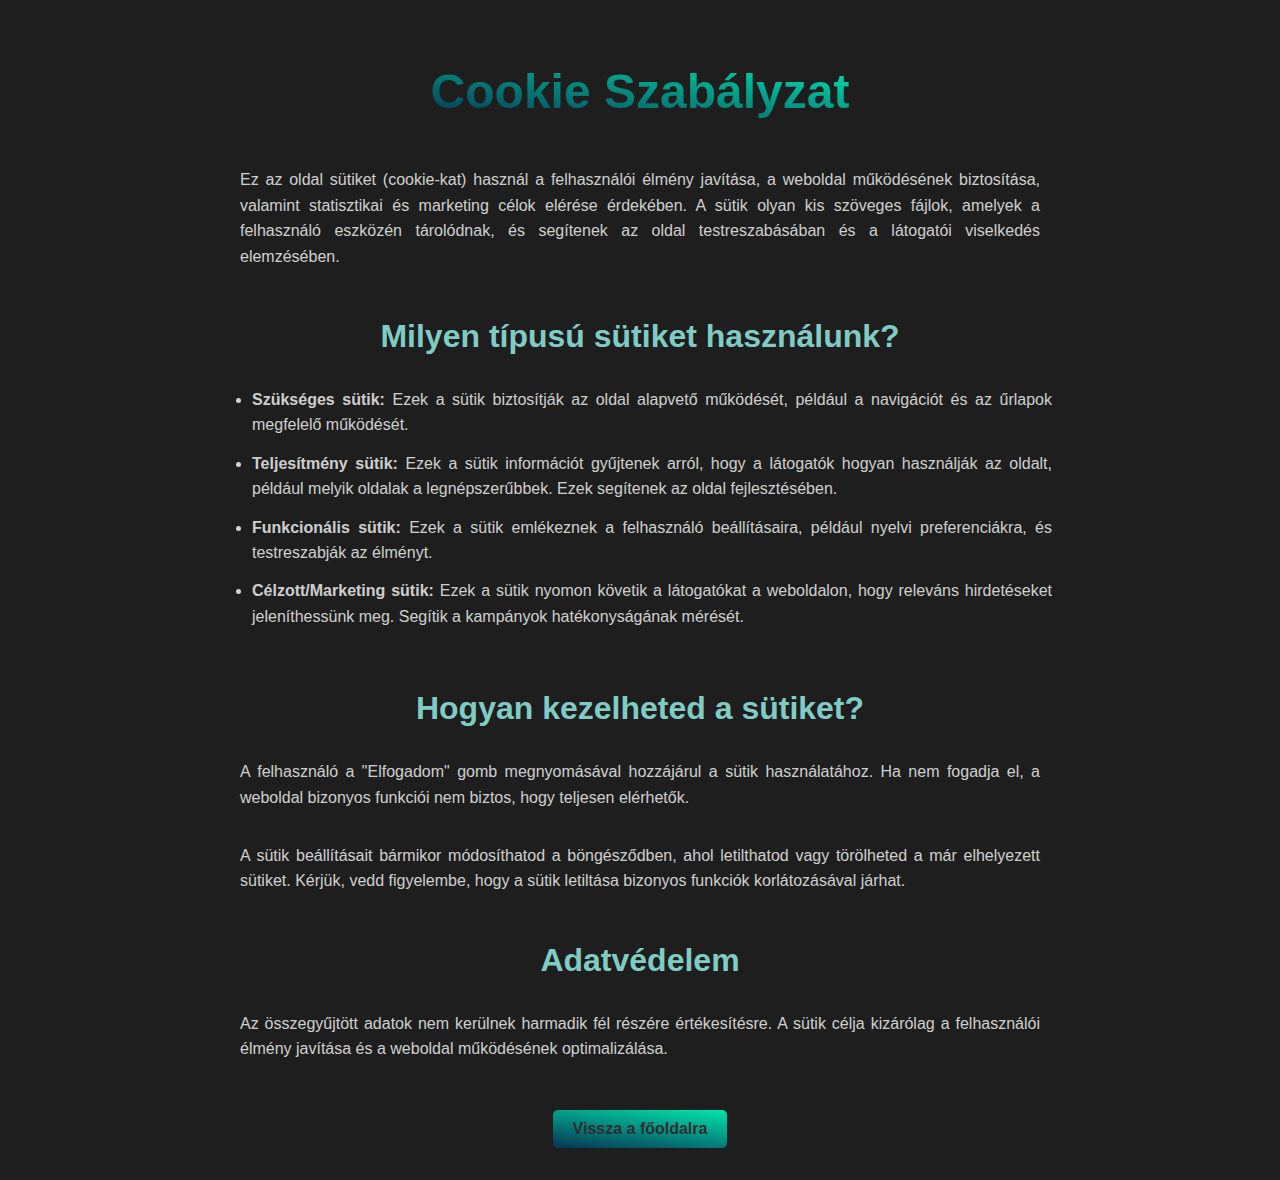
<file: cookie.html>
<!DOCTYPE html>
<html lang="hu">
<head>
  <meta charset="UTF-8">
  <meta name="viewport" content="width=device-width, initial-scale=1.0">
  <title>Cookie Szabályzat</title>


  <link rel="shortcut icon" href="pic/P.png" type="image/x-icon">
  <link rel="stylesheet" href="stylecookie.css">

</head>
<body>
  <h1>Cookie Szabályzat</h1>

  <p>Ez az oldal sütiket (cookie-kat) használ a felhasználói élmény javítása, a weboldal működésének biztosítása, valamint statisztikai és marketing célok elérése érdekében. A sütik olyan kis szöveges fájlok, amelyek a felhasználó eszközén tárolódnak, és segítenek az oldal testreszabásában és a látogatói viselkedés elemzésében.</p>

  <h2>Milyen típusú sütiket használunk?</h2>
  <ul>
    <li><strong>Szükséges sütik:</strong> Ezek a sütik biztosítják az oldal alapvető működését, például a navigációt és az űrlapok megfelelő működését.</li>
    <li><strong>Teljesítmény sütik:</strong> Ezek a sütik információt gyűjtenek arról, hogy a látogatók hogyan használják az oldalt, például melyik oldalak a legnépszerűbbek. Ezek segítenek az oldal fejlesztésében.</li>
    <li><strong>Funkcionális sütik:</strong> Ezek a sütik emlékeznek a felhasználó beállításaira, például nyelvi preferenciákra, és testreszabják az élményt.</li>
    <li><strong>Célzott/Marketing sütik:</strong> Ezek a sütik nyomon követik a látogatókat a weboldalon, hogy releváns hirdetéseket jeleníthessünk meg. Segítik a kampányok hatékonyságának mérését.</li>
  </ul>

  <h2>Hogyan kezelheted a sütiket?</h2>
  <p>A felhasználó a "Elfogadom" gomb megnyomásával hozzájárul a sütik használatához. Ha nem fogadja el, a weboldal bizonyos funkciói nem biztos, hogy teljesen elérhetők.</p>
  <p>A sütik beállításait bármikor módosíthatod a böngésződben, ahol letilthatod vagy törölheted a már elhelyezett sütiket. Kérjük, vedd figyelembe, hogy a sütik letiltása bizonyos funkciók korlátozásával járhat.</p>

  <h2>Adatvédelem</h2>
  <p>Az összegyűjtött adatok nem kerülnek harmadik fél részére értékesítésre. A sütik célja kizárólag a felhasználói élmény javítása és a weboldal működésének optimalizálása.</p>

  <a class="back-btn" href="index.html">Vissza a főoldalra</a>
</body>
</html>
</file>
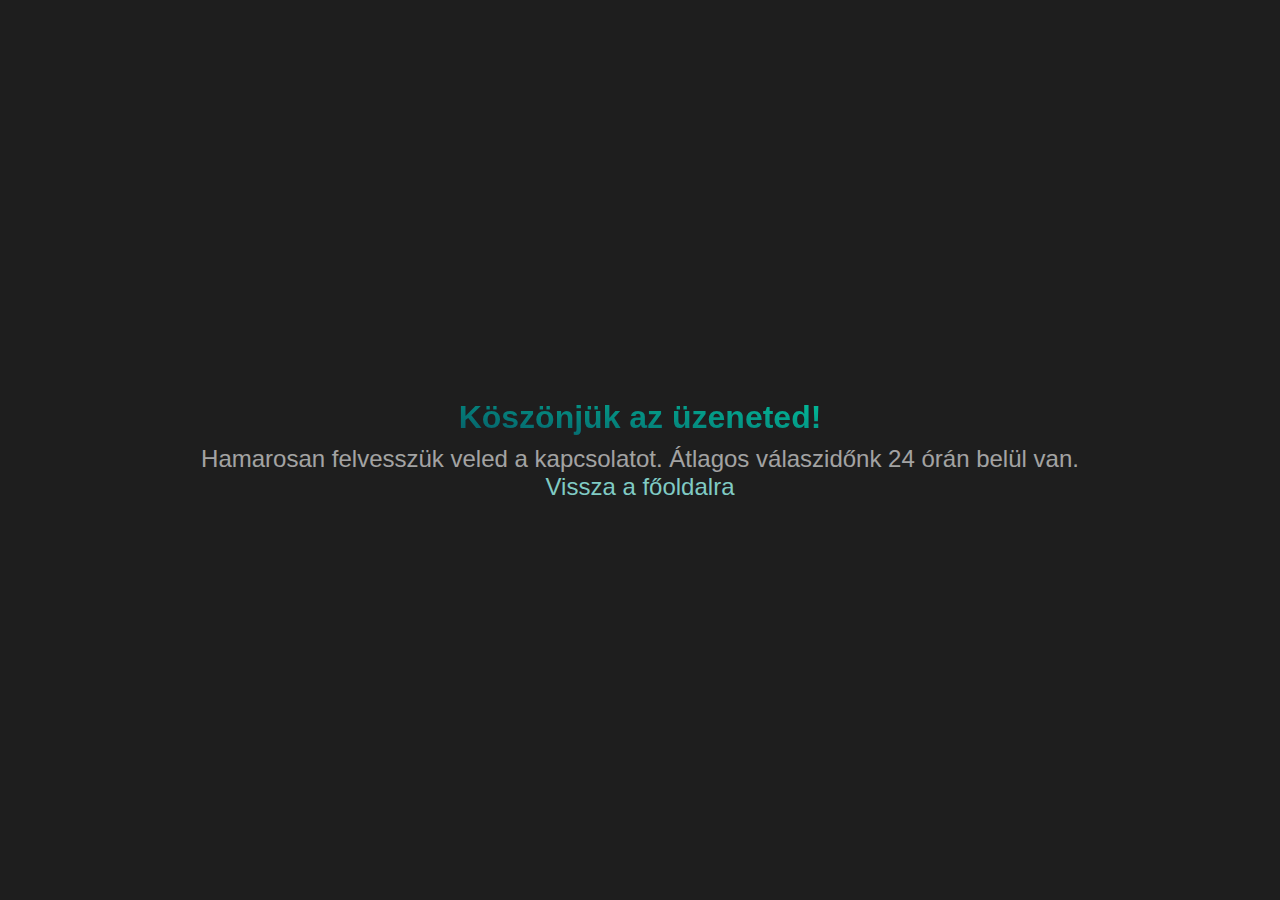
<file: koszonjuk.html>
<!DOCTYPE html>
<html lang="hu">
<head>
  <meta charset="UTF-8">
  <meta name="viewport" content="width=device-width, initial-scale=1.0">
  <!-- Új biztonsági meta tag-ek -->
  <meta http-equiv="X-UA-Compatible" content="IE=edge">
  <meta http-equiv="Content-Security-Policy" content="default-src 'self'">
  <title>Köszönjük az üzenetet | PBWeb</title>
  <!-- Preload a CSS-t -->
  <link rel="preload" href="style.css" as="style">
  <link rel="stylesheet" href="style.css">
  <!-- Canonical URL -->
  <link rel="canonical" href="https://pbweb.hu/koszonjuk.html">
  <link rel="shortcut icon" href="/pic/p.png" type="image/png" />
</head>
<body>
  <main class="thank" role="main">
    <article>
      <h1>Köszönjük az üzeneted!</h1>
      <p>Hamarosan felvesszük veled a kapcsolatot. Átlagos válaszidőnk 24 órán belül van.</p>
      
      <!-- Biztonságosabb visszalépés -->
      <a href="index.html" 
         aria-label="Vissza a főoldalra" 
         class="button"
         rel="noopener noreferrer">
        Vissza a főoldalra
      </a>
      
    </article>
  </main>
  
  <!-- Simple tracking - csak ha van GA -->
  <script>
    if (typeof ga !== 'undefined') {
      ga('send', 'event', 'Contact', 'Submission', 'Thank You Page');
    }
  </script>
</body>
</html>
</file>
<file: stylecookie.css>
body {
      font-family: 'Inter', sans-serif;
      background-color: #1e1e1e;
      color: rgba(255,255,255,0.8);
      margin: 0;
      padding: 2rem;
      display: flex;
      flex-direction: column;
      align-items: center;
      min-height: 100vh;
    }

    h1 {
      background: linear-gradient(8deg, rgba(8,52,83,1) 0%, rgba(0,230,173,1) 100%);
      -webkit-background-clip: text;
      -webkit-text-fill-color: transparent;
      font-size: 3rem;
      margin-bottom: 2rem;
      text-align: center;
    }

    h2 {
      color: #80cbc4;
      margin-top: 2rem;
      margin-bottom: 1rem;
      font-size: 2rem;
    }

    p, ul {
      max-width: 800px;
      line-height: 1.6;
      margin-bottom: 1rem;
      text-align: justify;
    }

    ul {
      padding-left: 1.5rem;
    }

    li {
      margin-bottom: 0.8rem;
    }

    a.back-btn {
      margin-top: 2rem;
      padding: 10px 20px;
      background: linear-gradient(8deg, rgba(8,52,83,1) 0%, rgba(0,230,173,1) 100%);
      color: #2e2e2e;
      text-decoration: none;
      font-weight: bold;
      border-radius: 5px;
      transition: transform 0.3s ease;
    }

    a.back-btn:hover {
      transform: scale(1.05);
    }
</file>
<file: style.css>
/* alapok */
* {
  box-sizing: border-box;
  padding: 0;
  margin: 0;
}

html, body {
  max-width: 100%;
  overflow-x: hidden; 
  font-family: 'Inter', sans-serif;
  scroll-behavior: smooth;
  background-color: #1e1e1e;
}

body {
  overflow-x: hidden;
  background-color: #1e1e1e;
}

header {
  width: 100%;
  display: flex;
  justify-content: center;
}

main {
  width: 100%;
}

/* nav */

.navlinks {
  width: 80%;
  display: flex;
  flex-wrap: nowrap;
  justify-content: space-around;
  background-color: rgba(58, 58, 58, 0.8);
  position: fixed;
  z-index: 10;
  overflow-x: hidden; 
  border-radius: 20px / 20px;
  margin-top: 1%;
  overflow: hidden;
}

.navlinks ul {
  padding: 1%;
  display: flex;
  gap: 6rem;
  flex-wrap: nowrap;
  overflow-x: hidden;
  overflow: hidden;
}

.navlinks ul li {
  list-style: none;
  font-weight: bold;
}



.navlinks a {
  text-decoration: none;
  color: rgba(255, 255, 255, 0.6);
  white-space: nowrap; 
}

.navlinks a:hover {
  background: linear-gradient(8deg, rgba(8,52,83,1) 0%, rgba(0,230,173,1)), rgba(41, 17, 45, 1) 100%;
  -webkit-background-clip: text;
  -webkit-text-fill-color: transparent;
}

.navlinks li a {
  transition: transform 0.4s ease;
}

.navlinks li:hover a {
  transform: scale(1.2);
}
.navlinks a {
  display: inline-block; /* KÖTELEZŐ */
}

.ham {
  color: #80cbc4;
  justify-content: center;
  align-items: center;
  text-align: center;
  padding: 1%;
  display: none;
  margin-right: 5%;
  cursor: pointer;
}

.ham i {
  font-size: 24px;
}

.ham i:hover {
  transform: scale(1.2);
  transition: transform 0.4s ease;
  background: linear-gradient(8deg, rgba(8,52,83,1) 0%, rgba(0,230,173,1)), rgba(41, 17, 45, 1) 100%;
  -webkit-background-clip: text;
  -webkit-text-fill-color: transparent;
}



/* LI elemek sorban érkeznek */
@keyframes navItemEnter {
  0% {
    opacity: 0;
    transform: translateY(20px) scale(0.9);
  }
  100% {
    opacity: 1;
    transform: translateY(0) scale(1);
  }
}


/* Alkalmazás */

nav ul li {
  opacity: 0; /* induláskor rejtett */
  animation: navItemEnter 0.6s ease forwards;
}

/* Soronkénti késleltetés */
nav ul li:nth-child(1) { animation-delay: 0.2s; }
nav ul li:nth-child(2) { animation-delay: 0.35s; }
nav ul li:nth-child(3) { animation-delay: 0.5s; }
nav ul li:nth-child(4) { animation-delay: 0.65s; }
nav ul li:nth-child(5) { animation-delay: 0.8s; }


@media screen and (max-width: 930px) {
  .navlinks ul {
    display: none;
    gap: 0;
  }

  .navlinks ul li{

    margin-bottom: 20%;
  }

  .navlinks {
    justify-content: space-between;
  }

  .ham {
    display: flex;
  }



  .hamactive {
    margin: 0;
    width: auto;
  }

  .hambiactive {
    display: none !important;
  }

/* Hamburger menü teljes képernyőre mobilon */
@media screen and (max-width: 930px) {
  .navlinks.active {
    width: 100%;        /* teljes szélesség */
    height: 150vh;      /* teljes magasság */
    left: 0;
    top: -25%;
    display: flex;
    flex-direction: column;
    justify-content: center;
    align-items: center;
    text-align: center;
    background-color: rgba(39, 39, 39, 0.95); /* háttér teljes képernyőn */
    z-index: 999;
    overflow-y: hidden;
  }

  .navlinks.active ul {
    display: flex !important;
    flex-direction: column;
    gap: 2rem;         /* menüpontok közti távolság */
    font-size: 2rem;    /* nagyobb menüpontok mobilon */
  }

  .navlinks.active ul li {
    margin: 0;
  }
}

}




/* home */


.image-container {
  position: relative;          /* hogy mindig alul maradjon */
  bottom: 0;                /* alulra helyezi */
  left: 50%;                /* vízszintesen középre */
  transform: translateX(-50%); /* pontos középre igazítás */
  z-index: 9;
  overflow: hidden;
  display: flex;
  justify-content: center;
  align-items: flex-end;    /* alul igazítja a képeket */
  width: 100%;
  height: 100vh;            /* teljes képernyő magasság */
}

.image-container img {
  width: 80%;
  position: absolute;
  bottom: 0;
  left: 50%;
  transform: translateX(-50%);
}

/* GIF */
.gif {
  animation: fadeOut 4s ease-in-out forwards;
  z-index: 2;
}

/* Statikus kép */
.anim {
  opacity: 0;
  animation: fadeIn 3s ease-in-out forwards;
  animation-delay: 2.0s;
  z-index: 1;
}

.parallax {

  position: relative; /* fontos! */
  left: 50%;         /* középre igazítás */
  transform: translateX(-50%); /* középre tolja a képet */
  transition: transform 0.1s ease-out;
}

/* Animációk */
@keyframes fadeOut {
  0% { opacity: 1; }
  95% { opacity: 1; }
  100% { opacity: 0; }
}

@keyframes fadeIn {
  0% { opacity: 0; }
  100% { opacity: 1; }
}


.parallax-title{

  transition: transform 0.1s ease-out;
}



.home {
  position: relative;
  width: 100%;
  height: 100vh;
  background-color: #1e1e1e;
  overflow: hidden;
  text-align: center;
  padding-top: 15vh;
  display: flex;
  flex-direction: column;
  justify-content:flex-end;
  align-items: center;
}

.network-canvas {
  position: absolute;
  top: 0;
  left: 0;
  width: 100%;
  height: 100%;
  pointer-events: none;
  z-index: 0;
}

.title, .h3title {
  position: absolute;
  z-index: 1;
  left: 50%;          /* középre igazítás */
  transform: translateX(-50%) translateY(50px); /* induljon kicsit lejjebb */
  top: 12%;
  opacity: 0;          /* kezdetben láthatatlan */
  animation: upfade 2s ease-out forwards; /* animáció neve, idő, stílus */
  animation-delay: 2s;
}

@keyframes upfade {
  0% {
    opacity: 0;
    transform: translateX(-50%) translateY(50%); /* alulról indul */
  }
  100% {
    opacity: 1;
    transform: translateX(-50%) translateY(0);   /* végső pozíció */
  }
}


.main-heading {
  font-size: 8rem;
  color: #5eb0a8;
  margin: 0;
  letter-spacing: 2px;
  text-transform: uppercase;
  background-color: rgb(4, 52, 83);
  background: linear-gradient(8deg, rgba(8,52,83,1) 0%, rgba(0,230,173,1)), rgba(41, 17, 45, 1) 100%;
  -webkit-background-clip: text;
  -webkit-text-fill-color: transparent;
}

.sub-heading {
  font-size: 2.5rem;
  color: #e8e6e3;
  margin: 0.5rem 0;
  font-weight: 400;
}


@media (max-width: 1100px) {


  .main-heading {
    font-size: 6rem;  /* kisebb cím mobilon */
    letter-spacing: 1px;
    top: 30%;
  }

  .navlinks{

    width: 99%;
  }
}

/* --- Mobil kijelzőkre (max. 768px) --- */
@media (max-width: 821px) {


  .main-heading {
    font-size: 5rem;  /* kisebb cím mobilon */
  }

  .title {
    top:30%;
    text-align: center;
  }

  .navlinks{

    width: 50%;
    justify-content: center;
  }

  .image-container img {
    width: 100%;
  }

  .image-container {
    height: 50vh; /* ne nyúljon túl nagyra */
  }

.image-container img {
  width: 170% !important;
  left: 50%;
  object-fit: contain; /* hogy ne torzuljon */
}


  .parallax-title img {
    width: 90%;
  }

  .sub-heading {
    font-size: 1.4rem;
  }

}



/* --- Mobil kijelzőkre (max. 768px) --- */
@media (max-width: 768px) {

  .home {
    height: 100vh;
    padding-top: 10vh;
  }

  .main-heading {
    font-size: 2.5rem;  /* kisebb cím mobilon */
    letter-spacing: 1px;
  }

  .title {
    top:40%;
    text-align: center;
  }

  .navlinks{

    width: 50%;
    justify-content: center;
  }

  .image-container img {
    width: 100%;
  }

  .image-container {
    height: 50vh; /* ne nyúljon túl nagyra */
  }

.image-container img {
  width: 170% !important;
  left: 50%;
  object-fit: contain; /* hogy ne torzuljon */
}


  .parallax-title img {
    width: 90%;
  }

  .sub-heading {
    font-size: 1.4rem;
  }

}

/* --- Nagyon kis kijelzők (pl. 400px alatti mobilok) --- */
@media (max-width: 400px) {
  .main-heading {
    font-size: 2.5rem;
  }
  .image-container {
    height: 45vh;
  }
}



/* services */

.services {
  width: 100%;
  min-height: 100vh;
}

.container {
  min-height: 100vh;
  width: 100%;
  background-color: #1e1e1e;
  overflow-x: hidden;
}

.service-wrapper {
  padding: 5% 8%;
}

.service {
  display: flex;
  flex-direction: column;
  align-items: center;
}

.serviceh2 {
  font-size: 5rem;
  letter-spacing: 4px;
  background: linear-gradient(8deg, rgba(8,52,83,1) 0%, rgba(0,230,173,1)), rgba(41, 17, 45, 1) 100%;
  -webkit-background-clip: text;
  -webkit-text-fill-color: transparent;
  position: relative;
}

.cards {
  display: grid;
  grid-template-columns: repeat(3, 1fr);
  gap: 30px;
  margin-top: 80px;
  overflow-x: hidden;
}

.card {
  height: 330px;
  max-width: 370px;
  width: 100%; 
  background-color: #2a2a2a;
  padding: 3% 8%;
  border: 0.2px solid #80cbc4;
  border-radius: 8px;
  transition: 0.6s;
  display: flex;
  align-items: center;
  text-align: center;
  flex-direction: column;
  position: relative;
  overflow: hidden;
  margin: 10px auto; 
}

.card:after {
  content: "";
  position: absolute;
  top: 150%;
  left: -200px;
  width: 120%;
  transform: rotate(50deg);
  background-color: #fff;
  height: 18px;
  filter: blur(30px);
  opacity: 0.5;
  transition: 1s;
}

.card:hover:after {
  width: 225%;
  top: -100%;
}

.card i {
  color: #80cbc4;
  margin-top: 40px;
  margin-bottom: 20px;
  font-size: 4.8rem;
}

.card h2 {
  color: #80cbc4;
  font-size: 20px;
  font-weight: 600;
  letter-spacing: 1px;
}

.card p {
  text-align: center;
  width: 100%;
  margin: 12px 0;
  color: rgba(255, 255, 255, 0.6);
}

.card:hover {
  background-color: transparent;
  transform: translateY(-8px);
  border-color: rgb(46, 136, 200);
}

.card:hover i {
  color: rgb(46, 136, 200);
}



@media screen and (max-width: 1200px) {
  .cards {
    grid-template-columns: repeat(2, 1fr);
  }

  .service{
      padding-top: 5%;
  }
}

@media screen and (max-width: 900px) {
  .cards {
    grid-template-columns: repeat(1, 1fr);
  }

  .serviceh2 {
    font-size: 2rem;
  }
}





/* ===== PBWEB SABLON & HAVI SZOLG ===== */

.pbweb-section {
  padding: 8% 8%;
  background-color: #1e1e1e;
  color: rgba(255,255,255,0.7);
}

.pbweb-section.dark {
  background-color: #1e1e1e;
}

.pbweb-section h2 {
  text-align: center;
  font-size: 3.5rem;
  margin-bottom: 2rem;
  background: linear-gradient(8deg, rgba(8,52,83,1) 0%, rgba(0,230,173,1) 100%);
  -webkit-background-clip: text;
  -webkit-text-fill-color: transparent;
}

.pb-desc {
  max-width: 80%;
  margin-bottom: 3rem;
  letter-spacing: 2px;
  font-size: 1.1rem;
  
}

.price-box{


  position: relative;
}

.price-box img{

  width: 350px;
  position: absolute;
  top: -5%;
  right: 5%;
}


@media (max-width: 850px){

  .price-box img{

    display: none;
  }

}

/* ===== CAROUSEL ===== */

.carousel-wrapper {
  overflow: hidden;
  margin-bottom: 4rem;
}

.carousel-track {
  display: flex;
  gap: 30px;
  will-change: transform;
  cursor: grab;
  padding: 1%;
}

.carousel-track:active {
  cursor: grabbing;
}

.carousel-item {
  min-width: 320px;
  background-color: #2a2a2a;
  border: 0.2px solid #80cbc4;
  border-radius: 8px;
  overflow: hidden;
  position: relative;
  transition: transform 0.4s ease;
}

.carousel-item:hover {
  transform: translateY(-8px);
}

.carousel-item img {
  width: 100%;
  height: 100%;
  display: block;
  object-fit: cover;
  pointer-events: none;
  -webkit-user-drag: none;
}

/* OVERLAY – mindig látszik */
.overlay {
  position: absolute;
  inset: 0;
  display: flex;
  flex-direction: column;
  justify-content: space-between;
  padding: 1rem;
  text-align: center;
  pointer-events: none; /* maradhat */
}

/* HOVER A SZÜLŐN */
.carousel-item:hover .overlay {
  background: rgba(30,30,30,0.90);
}


/* CÍM – FOLYTON LÁTSZIK */
.overlay h4 {
  color: #80cbc4;
  font-size: 1.2rem;
  letter-spacing: 1px;
  margin: 0;
  opacity: 1;
  visibility: visible;
}

/* CSAK HOVERRE JELENIK MEG */
.overlay span,
.overlay small {
  opacity: 0;
  visibility: hidden;
  transition: opacity 0.3s ease;
  
}

.carousel-item:hover .overlay span,
.carousel-item:hover .overlay small {
  opacity: 1;
  visibility: visible;
  
}

.overlay span {
  font-size: 1.4rem;
  color: #80cbc4;
}

.overlay small {
  font-size: 0.9rem;
  color: rgba(255,255,255,0.6);
}

/* KIJELÖLÉS TILTÁSA */
.carousel-wrapper,
.carousel-wrapper * {
  user-select: none;
  -webkit-user-select: none;
  -moz-user-select: none;
  -ms-user-select: none;
}


/* === CAROUSEL SELECTION TILTÁS === */
.carousel-wrapper,
.carousel-wrapper * {
  user-select: none;
  -webkit-user-select: none;
  -ms-user-select: none;
  -moz-user-select: none;
}

.carousel-item:hover .overlay {
  opacity: 1;
}

.overlay span {
  font-size: 1.4rem;
  color: #80cbc4;
  margin-bottom: 0.5rem;
}

.overlay small {
  font-size: 0.9rem;
  color: rgba(255,255,255,0.6);
}

/* ===== INFO / PRICE BOX ===== */

.info-box,
.price-box {

  border-radius: 8px;
  padding: 3%;
  margin-bottom: 4rem;
}

.info-box h3,
.price-box h4 {
  color: #80cbc4;
  margin-bottom: 1rem;
}

.info-box ul,
.price-box ul {
  padding-left: 1.2rem;
}

.info-box li,
.price-box li {
  margin-bottom: 0.6rem;
}

/* ===== ADS & MANAGE ===== */


.ad-card {
  display: flex;
  flex-direction: column;
}

.ad-card p {
  flex-grow: 1;       /* a szöveg kitölti a teret */
}

.ad-card strong {
  margin-top: auto;  /* az ár lecsúszik az aljára */
  text-align: center;
}


.ad-packages,
.manage-packages {
  display: grid;
  grid-template-columns: repeat(auto-fit, minmax(260px,1fr));
  gap: 30px;
}

.ad-card,
.manage-card {
  background-color: #2a2a2a;
  box-shadow: 0 0 10px #80cbc4;
  border: 0.2px solid #80cbc4;
  border-radius: 8px;
  padding: 2.5rem;
  text-align: center;
  transition: transform 0.4s ease;
  display: flex;
  flex-direction: column;

}


.manage-card ul {
  flex-grow: 1;      /* kitölti a maradék helyet */
}

.manage-card strong {
  margin-top: auto; /* az aljára tolja */
  text-align: center;
  list-style: none;
  margin-top: 3%;
}


.manage-card ul{

  list-style: none;
  margin-top: 3%;
}

.ad-card:hover,
.manage-card:hover {
  transform: translateY(-8px);
}

.ad-card h3,
.manage-card h3 {
  color: #80cbc4;
  margin-bottom: 1rem;
}

.ad-card strong,
.manage-card strong {
  display: block;
  margin-top: 1rem;
  font-size: 1.1rem;
  color: #80cbc4;
}

/* ===== ANIM ===== */

@keyframes scroll {
  from { transform: translateX(0); }
  to { transform: translateX(-50%); }
}

/* ===== RESPONSIVE ===== */

@media (max-width: 768px) {
  .pbweb-section h2 {
    font-size: 2.2rem;
  }

  .pb-desc {
    max-width: 100%;
    font-size: 1rem;
  }

  .carousel-item {
    min-width: 260px;
  }
}


/*About*/

.parallax-item {
  transition: transform 0.1s ease-out;
  will-change: transform;
}


.about{

  width: 100%;
  min-height: 100vh;
  position: relative;
  background: #1E1E1E;
  background: -moz-linear-gradient(-45deg, #1E1E1E 0%, #3F6360 100%, #80CBC4 100%);
  background: -webkit-linear-gradient(-45deg, #1E1E1E 0%, #3F6360 100%, #80CBC4 100%);
  background: linear-gradient(135deg, #1E1E1E 0%, #3F6360 100%, #80CBC4 100%);
}

.abouttext h2 {
  font-size: 16rem;
  background-color: rgb(4, 52, 83);
  background: linear-gradient(8deg, rgba(8,52,83,1) 0%, rgba(0,230,173,1)), rgba(41, 17, 45, 1) 100%;
  -webkit-background-clip: text;
  -webkit-text-fill-color: transparent;
  transform: none;
  text-align: center;
  transform: translateY(3%);
}

.abouttext p {
  font-size: 1rem; 
  letter-spacing: 0.5px;
  line-height: 1.6;
  color: rgba(255, 255, 255, 0.7);
  transform: none;
  text-align: justify;
  width: 40%;
  padding: 3%;
}

.strong1{

  font-size: 1.2rem;
  color: white;
}

.bubble1{

  position: absolute;
  left: 65%;
  top: 50%;
  width: 400px;
  padding: 1%;
  border-radius: 8px;
  text-align: center;
  color: white;
  background-color: rgba(177, 176, 176, 0.1);
  margin-bottom: 1%;
}

.bubble2{

  position: absolute;
  left: 65%;
  top: 62%;
  width: 400px;
  padding: 1%;
  border-radius: 8px;
  text-align: center;
  color: white;
  background-color: rgba(177, 176, 176, 0.1);
  margin-bottom: 1%;
}

.bubble3{

  position: absolute;
  left: 65%;
  top: 74%;
  width: 400px;
  padding: 1%;
  border-radius: 8px;
  text-align: center;
  color: white;
  background-color: rgba(177, 176, 176, 0.1);
  margin-bottom: 1%;
}

.bubble4{

  position: absolute;
  left: 65%;
  top: 86%;
  width: 400px;
  padding: 1%;
  border-radius: 8px;
  text-align: center;
  color: white;
  background-color: rgba(177, 176, 176, 0.1);
  margin-bottom: 1%;
}

.aboutimg{
  max-width: 600px; 
  position: absolute;
  bottom: 0;
  left: 30%;
  aspect-ratio: 1 / 1; 
  object-fit:contain;
}



/* --- Reszponzív elrendezés: minden egymás alatt, a kép a buborékok ALATT --- */
@media (max-width: 1200px) {
  .about {
    display: flex;
    flex-direction: column;
    justify-content: flex-end; /* a tartalom aljához igazítva */
    align-items: center;
    text-align: center;
    min-height: 100vh;

  }

  .abouttext h2 {
    font-size: 10rem;
    margin-top: 2rem;

  }

  .abouttext p {
    width: 80%;
    margin: 1.5rem auto;
  }

  .bubble1, .bubble2, .bubble3, .bubble4 {
    position: relative !important;
    width: 80%;
    margin: 0.7rem auto;
    text-align: center;
    left: 0;
  }

  .aboutimg {
    position: relative !important;
    bottom: 0 !important;
    left: 0 !important;
    transform: none !important;
    margin-top: 2rem;
    max-width: 70%;
  }
}



@media (max-width: 768px) {
  .abouttext h2 {
    font-size: 7rem;
    margin-top: 0rem;
    margin-bottom: 4rem;
  }

  .abouttext p {
    width: 90%;
    font-size: 0.9rem;
  }

  .bubble1, .bubble2, .bubble3, .bubble4 {
    width: 90%;
    font-size: 0.85rem;
  }

  .aboutimg {
    max-width: 80%;
  }
}

@media (max-width: 480px) {
  .abouttext h2 {
    font-size: 4rem;
  }

  .abouttext p {
    font-size: 0.8rem;
    width: 95%;
    text-align: center;
  }

 

  .bubble1, .bubble2, .bubble3, .bubble4 {
    width: 95%;
    font-size: 0.75rem;
  }

  .aboutimg {
    max-width: 90%;
  }
}

/* ads */


.ads {
  position: relative;
  background-color: #1e1e1e;
  color: #80cbc4;
  padding: 4rem 2rem 6rem;
  text-align: center;
  font-family: 'Inter', sans-serif;
  overflow: hidden;
  min-height: 100vh;
}


.ads h2 {
  font-size: 3.5rem;
  margin-bottom: 2rem;
  background: linear-gradient(8deg, rgba(8,52,83,1) 0%, rgba(0,230,173,1) 100%);
  -webkit-background-clip: text;
  -webkit-text-fill-color: transparent;
  z-index: 10;
  position: relative;
}




.ads-content {
  position: relative;
  z-index: 10;
  max-width: 100%;
  margin: 3% auto;
  letter-spacing: 1px;
  line-clamp: 1px;
  font-size: 1rem;
  text-align: left;
  color: rgba(255, 255, 255, 0.7);
}

.ads-content li{

  list-style: none;
}

strong{

  color: #80cbc4;
}

.ads-content ul {
  margin-top: 1rem;
  padding-left: 1.2rem;
}

.ads-content ul li {
  margin-bottom: 0.8rem;
}

/* Reszponzív cím és szöveg */
@media (max-width: 768px) {
  .ads h2 {
    font-size: 2.5rem;
  }
  .ads-content {
    font-size: 1rem;
    max-width: 90%;
  }
}

@media (max-width: 480px) {
  .ads {
    padding: 3rem 1rem 4rem;
  }
  .ads h2 {
    font-size: 2rem;
  }
  .ads-content {
    font-size: 0.95rem;
  }
}



/* contact */

.contact {
  width: 100%;
  min-height: 100vh;
  background-color:#1e1e1e;
  padding-top: 5%;
  overflow-x: hidden;
  display: flex;
  justify-content: center;
  align-items: center;
  color: rgba(255, 255, 255, 0.6);
}

.maincontact{

  background-color: #2a2a2a;
  display: flex;
  width: 80%;
  height: 60vh;
  border: 0.2px solid #80cbc4;
  border-radius: 8px;
  box-shadow: 0 0 25px #80cbc4;
  opacity: 0;
  transform: translateY(40px);
  transition: opacity 0.8s ease, transform 0.8s ease;
}

.maincontact.animate {
  opacity: 1;
  transform: translateY(0);
}

@keyframes fadeInUp {
  from {
    opacity: 0;
    transform: translateY(40px);
  }
  to {
    opacity: 1;
    transform: translateY(0);
  }
}

.contact1 {
  width: 50%;
  display: flex;
  flex-direction: column;
  justify-content: center; 
  align-items: flex-start; 
  padding: 2rem;
  position: relative;
}

.contact1 h2 {

  background-color: rgb(4, 52, 83);
  background: linear-gradient(8deg, rgba(8,52,83,1) 0%, rgba(0,230,173,1)), rgba(41, 17, 45, 1) 100%;
  -webkit-background-clip: text;
  -webkit-text-fill-color: transparent;
  transform: none;
  position: absolute;
  top: 5%;
  left: 0;
  margin-left: 30%;
  font-size: 34px;
}

.contact1 p{
  margin-left: 15%;
  font-size:25px;
}

.contact1 a{
  
  text-decoration: none;
  color: rgba(255, 255, 255, 0.6);
}


.contact2{

  width: 50%;
  display: flex;
  flex-direction: column;
  justify-content: center;
  align-items: center;
  position: relative;
}

.contact2 form{

  width: 100%;
  display: flex;
  flex-direction: column;
  justify-content: center;
  align-items: center;
}

.contact2 input{

  
  height: 30%;
  margin-bottom: 1%;
  width: 80%;
  background-color: #1e1e1e;
  border: 0.2px solid #80cbc4;
  border-radius: 8px;
  padding: 5px;
  color: rgba(255, 255, 255, 0.6);
}

.textbox{

  height: 60%;
  width: 80%;
  background-color: #1e1e1e;
  border: 0.2px solid #80cbc4;
  border-radius: 8px;
  padding: 5px;
  color: rgba(255, 255, 255, 0.6);
}

.contact2 input:focus{

  transition: 0.4s ease;
  transform: scale(1.1);
}

.textbox:focus{

  transition: 0.4s ease;
  transform: scale(1.1);
}


.contact2 h2 {

  background-color: rgb(4, 52, 83);
  background: linear-gradient(8deg, rgba(8,52,83,1) 0%, rgba(0,230,173,1)), rgba(41, 17, 45, 1) 100%;
  -webkit-background-clip: text;
  -webkit-text-fill-color: transparent;
  transform: none;
  position: absolute;
  top: 5%;
  left: 0;
  margin-left: 25%;
  font-size: 34px;
}


.contact2 button{
  width: 20%;
  margin-top: 3%;
  padding: 8px;
  background: linear-gradient(8deg, rgba(8,52,83,1) 0%, rgba(0,230,173,1)), rgba(41, 17, 45, 1) 100%;
  border: none;
  border-radius: 5px;
  font-size: 15px;
  font-weight: 800;
  cursor: pointer;
  text-align: center;
  transition: transform 0.4s ease, background-color 0.4s ease;
  color: #2e2e2e;
}


.contact2 button:hover {
  transform: scale(1.1);
}

@media screen and (max-width: 960px) {
  .maincontact {
    flex-direction: column;
    height: auto;
    width: 90%;
    padding: 2rem 1rem;
  }

  .contact1, .contact2 {
    width: 100%;
    align-items: center;
    text-align: center;
    padding: 1.5rem;
  }

  .contact1 h2,
  .contact2 h2 {
    position: static;
    margin: 0 auto 1rem auto;
    text-align: center;
  }

  .contact1 p {
    margin-left: 0;
    font-size: 15px;
  }

  .contact2 input,
  .textbox {
    width: 80%;
  }

  .contact2 button {
    width: 40%;
  }
}



.thank{

  background-color: #1e1e1e;
  width: 100%;
  min-height: 100vh;
  display: flex;
  flex-direction: column;
  justify-content: center;
  align-items: center;
  text-align: center;
  color:rgba(255, 255, 255, 0.6);
}

.thank h1{

  margin-bottom: 1%;
  font-size: 32px;
  background-color: rgb(4, 52, 83);
  background: linear-gradient(8deg, rgba(8,52,83,1) 0%, rgba(0,230,173,1)), rgba(41, 17, 45, 1) 100%;
  -webkit-background-clip: text;
  -webkit-text-fill-color: transparent;
}

.thank p{

  font-size: 24px;
}

.thank a{

  margin-top: 5%;
  font-size: 24px;
  text-decoration: none;
  color:#80cbc4;
}

.thank a:hover{

  transform: scale(1.1);
  transition: 0.4s ease;
}



/* Láthatóság a screen reader-eknek */
.sr-only {
  position: absolute;
  width: 1px;
  height: 1px;
  padding: 0;
  margin: -1px;
  overflow: hidden;
  clip: rect(0, 0, 0, 0);
  white-space: nowrap;
  border: 0;
}







.profile {
  position: relative;
  color: #eee;
  height: 100vh; /* FIX 100vh magasság */
  padding: 1.5rem 2rem;
  display: flex;
  align-items: center;
  justify-content: center;
  text-align: left;
  overflow: hidden;
}

.profile .container {
  max-width: 960px;
  width: 100%;
  margin: auto;
  padding: 2rem 0;
  height: auto;
  overflow-y: auto;
  background: none !important;
}

.profile h2 {
  text-align: center;
  font-size: 3.5rem;
  margin-bottom: 2rem;
  background: linear-gradient(8deg, rgba(8,52,83,1) 0%, rgba(0,230,173,1)), rgba(41, 17, 45, 1) 100%;
  -webkit-background-clip: text;
  -webkit-text-fill-color: transparent;
}

.profile p, .profile-list li {
  color: rgba(255,255,255,0.8);
  font-size: 1.1rem;
  line-height: 1.6;
  margin-bottom: 1rem;
}

.profile-list {
  list-style: none;
  padding: 0;
  margin: 2rem 0;
}

.profile-list li {
  padding-left: 1.5em;
  position: relative;
}

.profile-list li::before {
  content: "✔";
  position: absolute;
  left: 0;
  color: #80cbc4;
  font-size: 1.2rem;
}




.background-video {
  position: absolute;
  top: 0;
  left: 0;
  width: 100%;
  height: 100%;
  object-fit: cover;
  z-index: 1;
  opacity: 0.25; /* finom háttérhatás */
  pointer-events: none;
}
.profile .container {
  position: relative;
  z-index: 2;
}


@media (max-width: 768px) {
  .profile {
    height: auto; /* Ne fixáljuk 100vh-ra mobilon */
    padding: 4rem 1rem;
    flex-direction: column;
    text-align: left;
  }

  .profile h2 {
    font-size: 2rem;
    margin-bottom: 1.5rem;
  }

  .profile p,
  .profile-list li {
    font-size: 1rem;
    line-height: 1.5;
  }

  .profile-list {
    margin: 1.5rem 0;
  }

  .background-video {
    opacity: 0.15; /* Mobilon halkabb háttér */
  }
}







.scroll-animate {
  opacity: 0;
  filter: brightness(0.3);
  transition: opacity 0.8s ease-out, transform 0.8s ease-out, filter 1s ease-out;
}

.scroll-animate.visible {
  opacity: 1;
  transform: translateY(0);
  filter: brightness(1);
}




#cookie-banner {
  position: fixed;
  bottom: 2%;
  left: 50%;
  transform: translateX(-50%);
  background-color: #2a2a2a;
  color: rgba(255,255,255,0.8);
  padding: 1rem 2rem;
  border-radius: 10px;
  z-index: 1000;
  display: flex;
  align-items: center;
  justify-content: space-between;
  gap: 1rem;
  max-width: 90%;
  flex-wrap: wrap;
  box-shadow: 0 0 15px #80cbc4;
}

#cookie-banner p {
  margin: 0;
  font-size: 1rem;
}

#cookie-banner p a {
  color: #80cbc4;
  text-decoration: underline;
}

#cookie-banner button {
  background: linear-gradient(8deg, rgba(8,52,83,1) 0%, rgba(0,230,173,1) 100%);
  border: none;
  color: #2e2e2e;
  padding: 8px 16px;
  border-radius: 5px;
  cursor: pointer;
  font-weight: bold;
  transition: transform 0.3s ease;
}

#cookie-banner button:hover {
  transform: scale(1.1);
}


@media (max-width: 768px){


  #cookie-banner {
  bottom: 75%;
  left: 40%;

}

}




/* intro

#intro {
  position: fixed;
  inset: 0;
  z-index: 9999;
  background: black;
  overflow: hidden;
}

#intro video {
  width: 100%;
  height: 100%;
  object-fit: cover;
  transition: filter 1s ease, opacity 1s ease;
}

#intro.blur video {
  filter: blur(20px);
  opacity: 0;
}

.hidden {
  display: none;
}
*/
</file>
